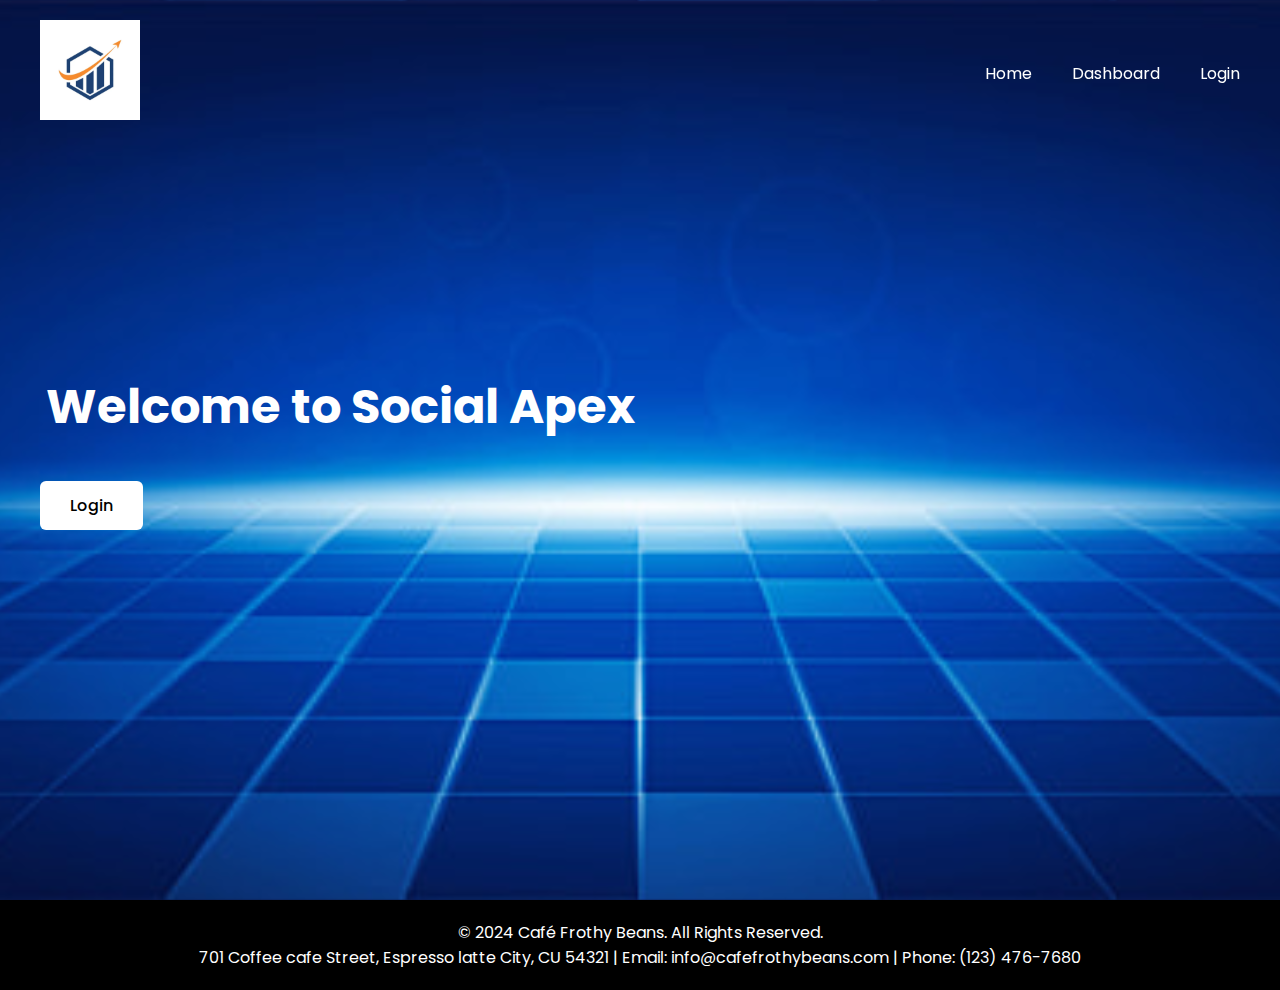
<file: index.html>
<!DOCTYPE html>
<html lang="en">
<head>
  <meta charset="UTF-8">
  <meta name="viewport" content="width=device-width, initial-scale=1.0">
  <title>Cafe website</title>
  <link rel="preconnect" href="https://fonts.googleapis.com">
<link rel="preconnect" href="https://fonts.gstatic.com" crossorigin>
<link href="https://fonts.googleapis.com/css2?family=Edu+AU+VIC+WA+NT+Hand:wght@400..700&family=Playfair+Display:ital,wght@0,400..900;1,400..900&family=Playwrite+CU:wght@100..400&family=Poppins:ital,wght@0,100;0,200;0,300;0,400;0,500;0,600;0,700;0,800;0,900;1,100;1,200;1,300;1,400;1,500;1,600;1,700;1,800;1,900&display=swap" rel="stylesheet">
<style>
    @import url('https://fonts.googleapis.com/css2?family=Poppins:wght@300;400;500;600;700&display=swap');

*{
    padding:0;
    margin:0;
    box-sizing:border-box;
    font-family:'Poppins',sans-serif;
}

body{
    height : 100vh;
    background: url("1st.jpg");
    background-size: cover;
    background-position: center;
    background-size:cover;
}
header{
    position : fixed;
    top:0;
    left:0;
    width: 100%;
    padding:20px;
}

header .navbar{
    display : flex;
    align-items: center;
    max-width: 1200px;
    margin:0 auto;
    justify-content: space-between;
}


.navbar .menu-links{
    display : flex;
    gap:40px;
    list-style: none;

}

.navbar a {
    color:#fff;
    text-decoration: none;
    transition:0.2s ease;
}

.navbar a:hover {
    color :  #e4f97e;
}

.hero-section{
    height: 100vh;
    display: flex;
    align-items: center;
    padding : 0 20px;
}

.hero-section .content{
    color:#fff;
    max-width: 1200px;
    width:100%;
    margin: 0 auto;
}

.hero-section .content h1 {
    font-size: 3rem;
    max-width: 600px;
    text-align: center;
}



.hero-section .content button {
    background:#fff;
    outline: none;
    border : none;
    font-size: 1rem;
    font-weight: 500;
    margin-top: 38px;
    padding: 12px 30px;
    border-radius: 6px;
    cursor:pointer;
    text-decoration: none;
}

button a{
    text-decoration: none;
    color:black;
    
}

.hero-section .content button:hover {
    color:#fff;
    background-color: #f666c1;
}
.footer {
    background-color: black;
    padding: 20px 0;
    text-align: center;
    color: white;
}



</style>
</head>
<header>
  <nav class = "navbar">
    <a href = "#" class = "logo"> <img src = "logo1.jpg" height="100px" width="100px"></a>
    <ul class = "menu-links">
      <li><a href = "index.html"> Home </a></li>
      <li><a href = "login.html">Dashboard</a></li>            
      <li><a href = "login.html">Login </a></li>
    </ul>
  </nav>
</header>

<section class = "hero-section">
  <div class = "content">
    <h1>Welcome to Social Apex</h1>
   
    <button><a href = "login.html">Login</a></button>
  </div>
</section>
<body>
  
</body>
<footer class="footer">
  <div class="container">
      <p>&copy; 2024 Café Frothy Beans. All Rights Reserved.</p>
      <p>701 Coffee cafe Street, Espresso latte City, CU 54321 | Email: info@cafefrothybeans.com | Phone: (123) 476-7680</p>
  </div>
</footer>
</html>
</file>
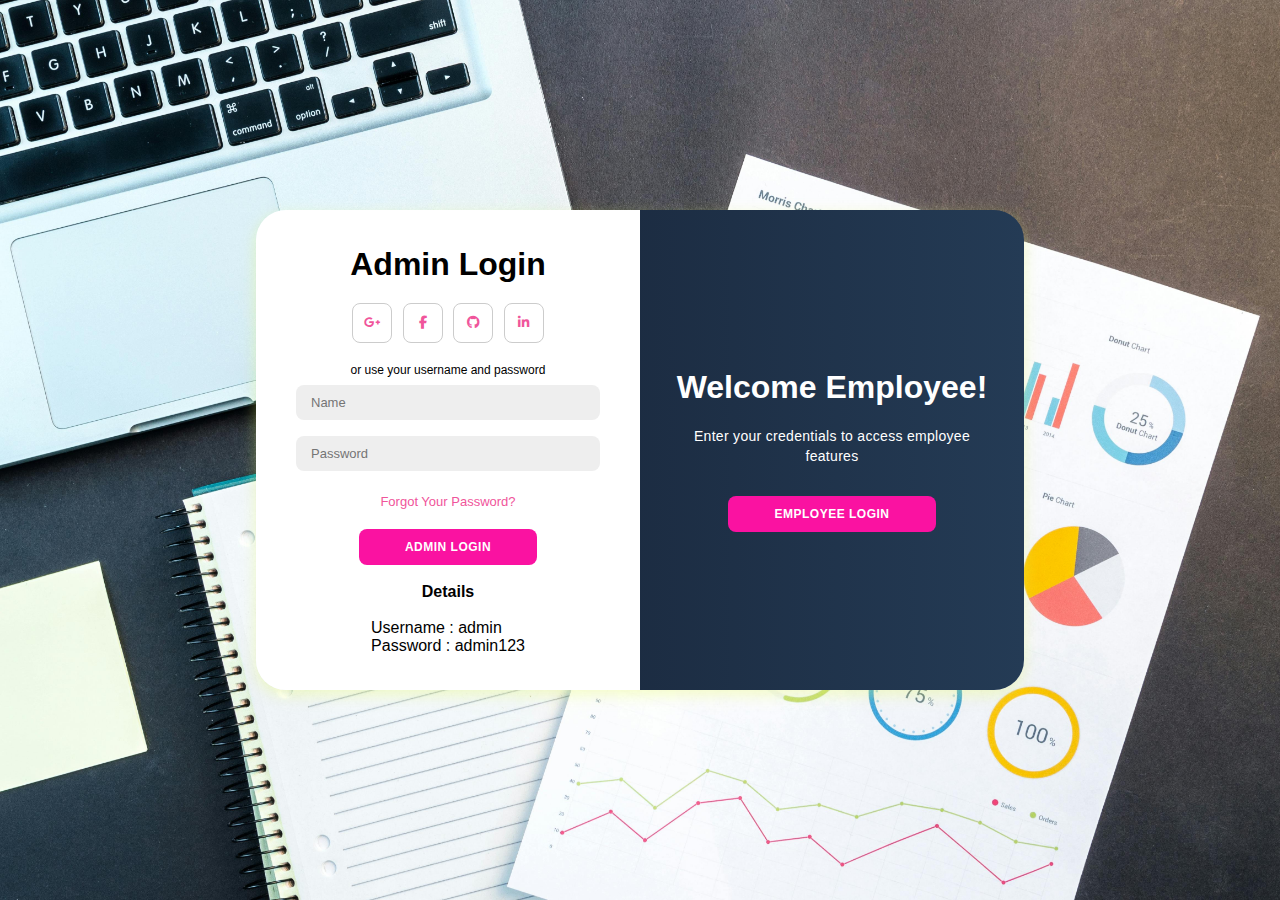
<file: login.html>
<!DOCTYPE html>
<html lang="en">

<head>
    <meta charset="UTF-8">
    <meta name="viewport" content="width=device-width, initial-scale=1.0">
    <link rel="stylesheet" href="https://cdnjs.cloudflare.com/ajax/libs/font-awesome/6.4.2/css/all.min.css">
    <link rel="stylesheet" href="login.css">
    <title>Login Page</title>
</head>

<body>
    <div class="container" id="container">
        <div class="form-container admin" id="admin-form">
            <form id="admin-login-form">
                <h1>Admin Login</h1>
                <div class="social-icons">
                    <a href="#" class="icon"><i class="fab fa-google-plus-g"></i></a>
                    <a href="#" class="icon"><i class="fab fa-facebook-f"></i></a>
                    <a href="#" class="icon"><i class="fab fa-github"></i></a>
                    <a href="#" class="icon"><i class="fab fa-linkedin-in"></i></a>
                </div>
                <span>or use your username and password</span>
                <input type="text" id="admin-username" placeholder="Name" required>
                <input type="password" id="admin-password" placeholder="Password" required>
                <a href="#">Forgot Your Password?</a>
                <button type="submit">Admin Login</button>
                <br>
                <b>Details</b><br>
            Username : admin<br>
            Password : admin123
            </form>
        </div>

        <div class="form-container employee hidden" id="employee-form">
            <form id="employee-login-form">
                <h1>Employee Login</h1>
                <div class="social-icons">
                    <a href="#" class="icon"><i class="fab fa-google-plus-g"></i></a>
                    <a href="#" class="icon"><i class="fab fa-facebook-f"></i></a>
                    <a href="#" class="icon"><i class="fab fa-github"></i></a>
                    <a href="#" class="icon"><i class="fab fa-linkedin-in"></i></a>
                </div>
                <span>or use your username and password</span>
                <input type="text" id="employee-username" placeholder="Name" required>
                <input type="password" id="employee-password" placeholder="Password" required>
                <a href="#">Forgot Your Password?</a>
                <button type="submit">Employee Login</button>
                <br>
                <b>Details</b><br>
            Username : employee<br>
            Password : emp123
            </form>
        </div>

        <div class="toggle-container">
            <div class="toggle">
                <div class="toggle-panel toggle-left">
                    <h1>Welcome Admin!</h1>
                    <p>Enter your credentials to access admin features</p>
                    <button class="toggle-button" id="show-admin-form">Admin Login</button>
                </div>
                <div class="toggle-panel toggle-right">
                    <h1>Welcome Employee!</h1>
                    <p>Enter your credentials to access employee features</p>
                    <button class="toggle-button" id="show-employee-form">Employee Login</button>
                    
                </div>
            </div>
        </div>
    </div>

    <script src="login.js"></script>
</body>

</html>
</file>
<file: login.css>
:root {
    --linear-grad: linear-gradient(to right, #141E30, #243B55);
    --grad-clr1: #f0559b;
    --grad-clr2: #fa12a1;
}

@import url('https://fonts.googleapis.com/css2?family=Montserrat:wght@300;400;500;600;700&display=swap');

* {
    margin: 0;
    padding: 0;
    box-sizing: border-box;
    font-family: 'Montserrat', sans-serif;
}

body {
    background: url("pexels-goumbik-669619.jpg");
    background-size: cover;
    display: flex;
    align-items: center;
    justify-content: center;
    height: 100vh;
}

.container {

    border-radius: 30px;
    box-shadow: 0 5px 15px rgba(228, 252, 92, 0.35);
    position: relative;
    overflow: hidden;
    width: 768px;
    max-width: 100%;
    min-height: 480px;
}

.container p {
    font-size: 14px;
    line-height: 20px;
    letter-spacing: 0.3px;
    margin: 20px 0;
}

.container span {
    font-size: 12px;
}

.container a {
    color: var(--grad-clr1);
    font-size: 13px;
    text-decoration: none;
    margin: 15px 0 10px;
}

.container button {
    background-color: var(--grad-clr2);
    color: #fff;
    font-size: 12px;
    padding: 10px 45px;
    border: 1px solid transparent;
    border-radius: 8px;
    font-weight: 600;
    letter-spacing: 0.5px;
    text-transform: uppercase;
    margin-top: 10px;
    cursor: pointer;
}

.container button.hidden {
    background-color: transparent;
    border-color: var(--grad-clr2);
}

.container form {
    background-color: #fff;
    display: flex;
    align-items: center;
    justify-content: center;
    flex-direction: column;
    padding: 0 40px;
    height: 100%;
}

.container input {
    background-color: #eee;
    border: none;
    margin: 8px 0;
    padding: 10px 15px;
    font-size: 13px;
    border-radius: 8px;
    width: 100%;
    outline: none;
}

.form-container {
    position: absolute;
    top: 0;
    height: 100%;
    transition: all 0.6s ease-in-out;
}

.admin {
    left: 0;
    width: 50%;
    z-index: 2;
    opacity: 1;
}

.employee {
    left: 0;
    width: 50%;
    opacity: 0;
    z-index: 1;
}

.container.active .admin {
    transform: translateX(100%);
    opacity: 0;
    z-index: 1;
}

.container.active .employee {
    transform: translateX(100%);
    opacity: 1;
    z-index: 2;
    animation: move 0.6s;
}

@keyframes move {
    0%, 49.99% {
        opacity: 0;
        z-index: 1;
    }
    50%, 100% {
        opacity: 1;
        z-index: 2;
    }
}

.social-icons {
    margin: 20px 0;
}

.social-icons a {
    border: 1px solid #ccc;
    border-radius: 20%;
    display: inline-flex;
    justify-content: center;
    align-items: center;
    margin: 0 3px;
    width: 40px;
    height: 40px;
}

.toggle-container {
    position: absolute;
    top: 0;
    left: 50%;
    width: 50%;
    height: 100%;
    overflow: hidden;
    transition: all 0.6s ease-in-out;
    z-index: 1000;
}

.container.active .toggle-container {
    transform: translateX(-100%);
}

.toggle {
    background-color: var(--grad-clr1);
    height: 100%;
    background: var(--linear-grad);
    color: #fff;
    position: relative;
    left: -100%;
    height: 100%;
    width: 200%;
    transform: translateX(0);
    transition: all 0.6s ease-in-out;
}

.container.active .toggle {
    transform: translateX(50%);
}

.toggle-panel {
    position: absolute;
    width: 50%;
    height: 100%;
    display: flex;
    align-items: center;
    justify-content: center;
    flex-direction: column;
    padding: 0 30px;
    text-align: center;
    top: 0;
    transform: translateX(0);
    transition: all 0.6s ease-in-out;
}

.toggle-left {
    transform: translateX(-200%);
}

.container.active .toggle-left {
    transform: translateX(0);
}

.toggle-right {
    right: 0;
    transform: translateX(0);
}

.container.active .toggle-right {
    transform: translateX(200%);
}
</file>
